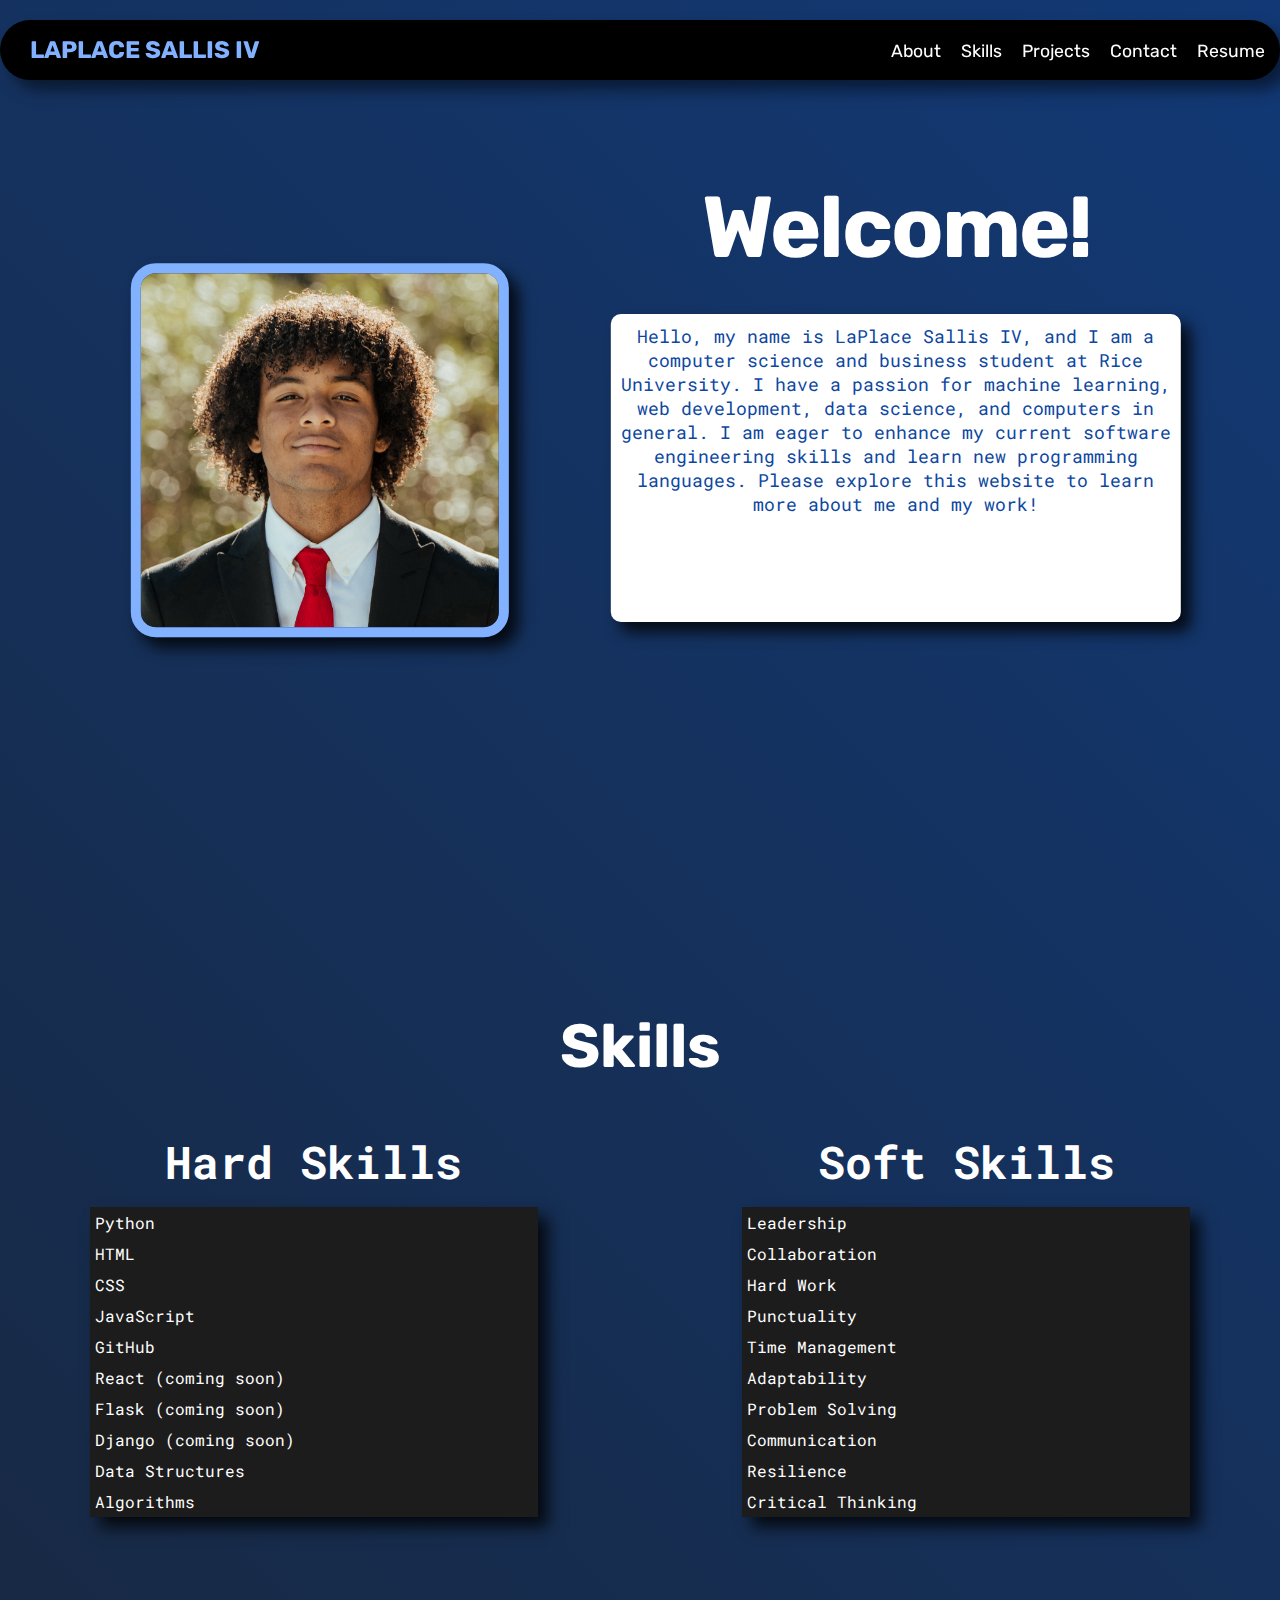
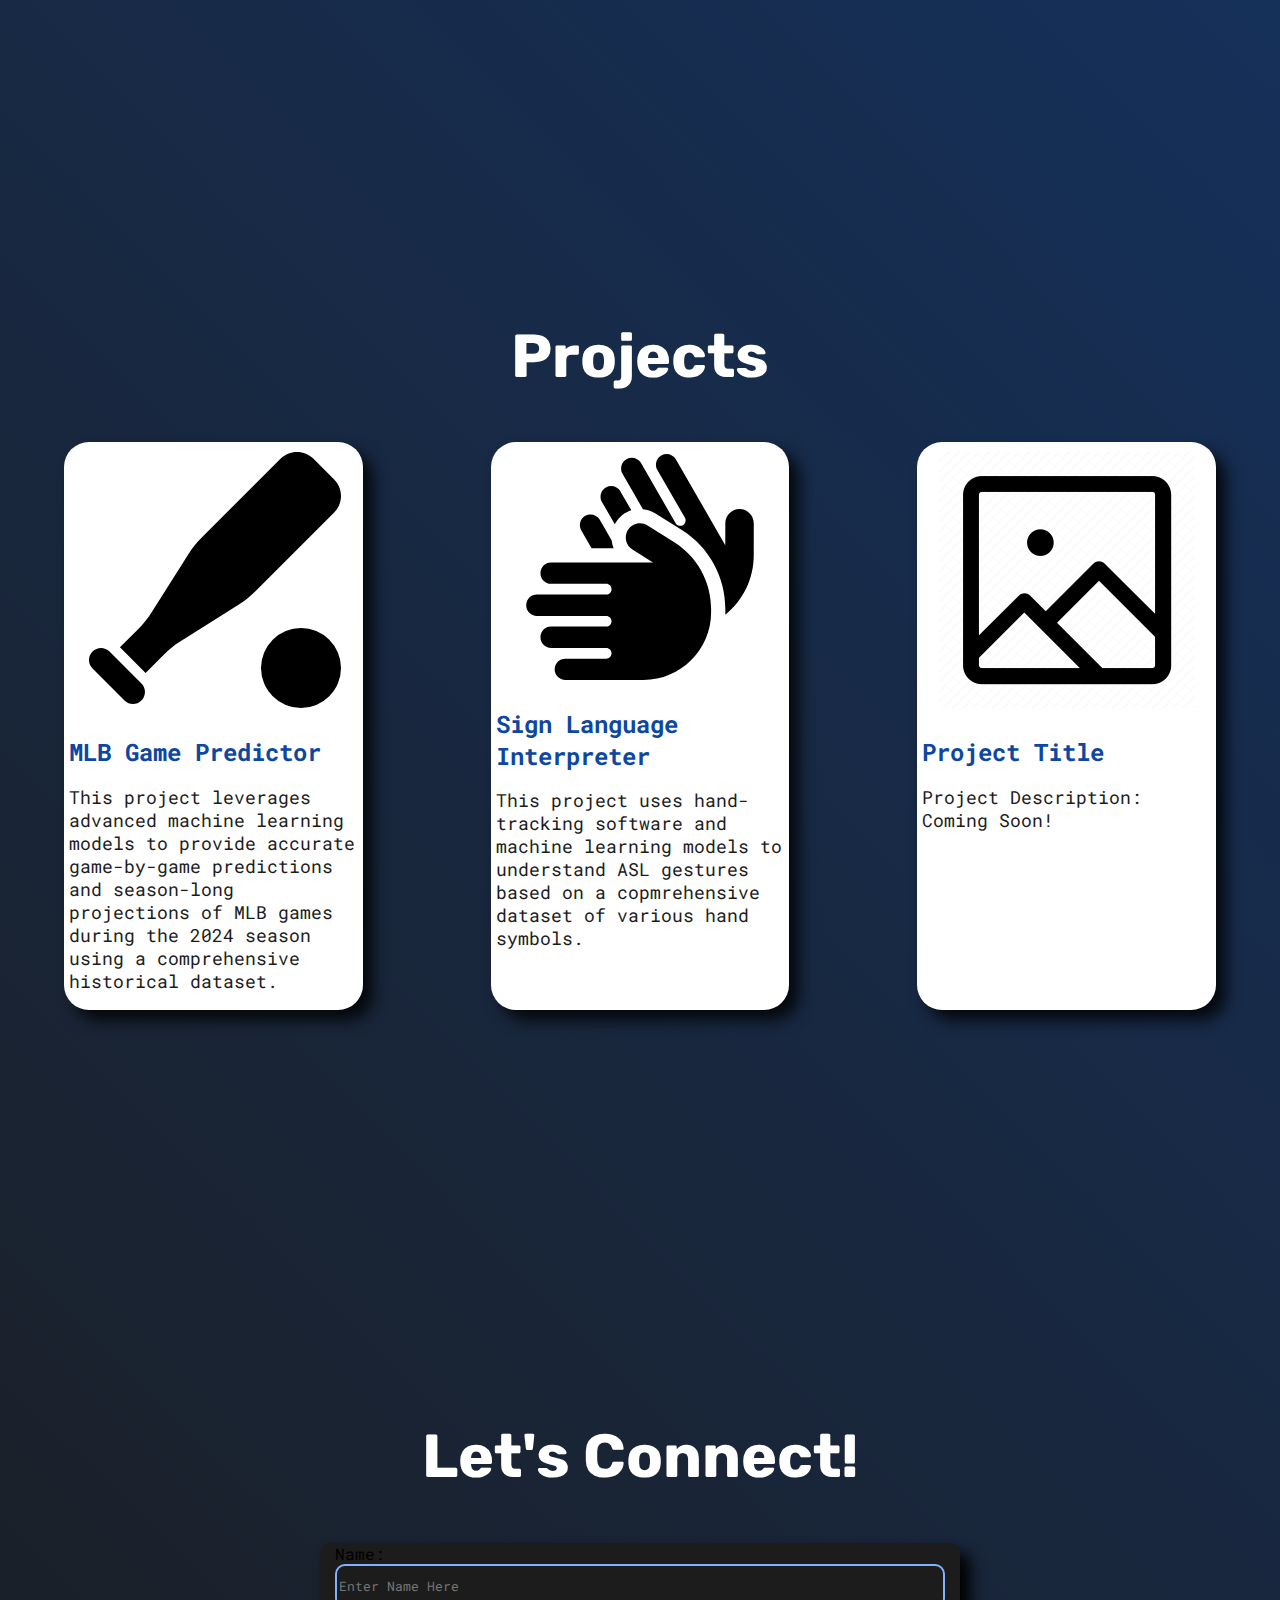
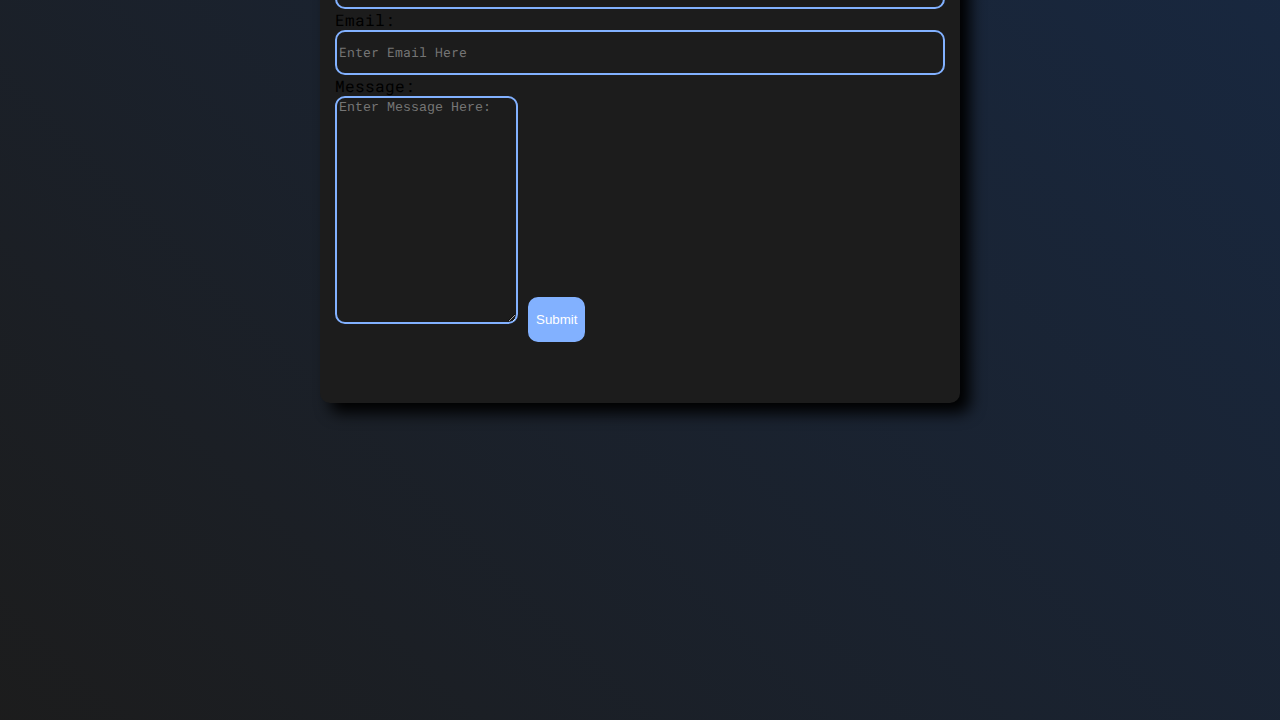
<file: index.html>
<!DOCTYPE html>
<html lang="en">
  <head>
    <meta charset="UTF-8" />
    <meta name="viewport" content="width=device-width, initial-scale=1.0" />
    <link rel="stylesheet" href="style.css" />
    <title>Document</title>
    <script type="module" src="script.js"></script>
  </head>
  <body>
    <nav>
      <h1>LAPLACE SALLIS IV</h1>
      <ul class="navigation">
        <li class="nav-item"><a href="#home" class="nav-link">About</a></li>
        <li class="nav-item"><a href="#skills" class="nav-link">Skills</a></li>
        <li class="nav-item">
          <a href="#projects" class="nav-link">Projects</a>
        </li>
        <li class="nav-item">
          <a href="#contact" class="nav-link">Contact</a>
        </li>
        <li class="nav-item">
          <a href="Resume (UPDATED).pdf" class="nav-link" target="_blank"
            >Resume</a
          >
        </li>
      </ul>
      <div class="burger-menu">
        <button class="burger-button">
          <img src="icons/burger menu.svg" alt="" />
        </button>
        <div class="burger-nav-holder">
          <ul class="burger-navigation">
            <li class="buger-nav-item">
              <a href="#home" class="burger-nav-link">About</a>
            </li>
            <li class="burger-nav-item">
              <a href="#skills" class="burger-nav-link">Skills</a>
            </li>
            <li class="burger-nav-item">
              <a href="#projects" class="burger-nav-link">Projects</a>
            </li>
            <li class="burger-nav-item">
              <a href="#contact" class="burger-nav-link">Contact</a>
            </li>
            <li class="nav-item">
              <a
                href="Resume (UPDATED).pdf"
                class="burger-nav-link"
                target="_blank"
                >Resume</a
              >
            </li>
          </ul>
        </div>
      </div>
    </nav>
    <div id="home">
      <img
        src="images/headshot.jpg"
        alt="LaPlace Sallis IV"
        class="headshot"
        id="headshot"
      />
      <p class="name-title">Welcome!</p>
      <p class="photo-caption">
        Hello, my name is LaPlace Sallis IV, and I am a computer science and
        business student at Rice University. I have a passion for machine
        learning, web development, data science, and computers in general. I am
        eager to enhance my current software engineering skills and learn new
        programming languages. Please explore this website to learn more about
        me and my work!
      </p>
    </div>

    <div id="skills">
      <h2 class="skills-title">Skills</h2>
      <div class="skills-titles">
        <p class="hard-skills-title">Hard Skills</p>
        <p class="soft-skills-title">Soft Skills</p>
      </div>
      <div class="skills-lists">
        <ul class="hard-skills">
          <li>Python</li>
          <li>HTML</li>
          <li>CSS</li>
          <li>JavaScript</li>
          <li>GitHub</li>
          <li>React (coming soon)</li>
          <li>Flask (coming soon)</li>
          <li>Django (coming soon)</li>
          <li>Data Structures</li>
          <li>Algorithms</li>
        </ul>
        <ul class="soft-skills">
          <li>Leadership</li>
          <li>Collaboration</li>
          <li>Hard Work</li>
          <li>Punctuality</li>
          <li>Time Management</li>
          <li>Adaptability</li>
          <li>Problem Solving</li>
          <li>Communication</li>
          <li>Resilience</li>
          <li>Critical Thinking</li>
        </ul>
      </div>
    </div>

    <div id="projects">
      <h2 class="projects-title">Projects</h2>
      <div class="projects-list">
        <div class="project1">
          <a
            href="https://github.com/laplaces42/mlb_game_predictor"
            class="project-link"
          >
            <img src="/icons/baseball icon.svg" alt="" class="project-image" />
            <p class="project-title">MLB Game Predictor</p>
            <p class="project-description">
              This project leverages advanced machine learning models to provide
              accurate game-by-game predictions and season-long projections of
              MLB games during the 2024 season using a comprehensive historical
              dataset.
            </p>
          </a>
        </div>
        <div class="project2">
          <a
            href="https://github.com/laplaces42/mlb_game_predictor"
            class="project-link"
          >
            <img src="icons/hands icon.svg" alt="" class="project-image" />
            <p class="project-title">Sign Language Interpreter</p>
            <p class="project-description">
              This project uses hand-tracking software and machine learning
              models to understand ASL gestures based on a copmrehensive dataset
              of various hand symbols.
            </p>
          </a>
        </div>
        <div class="project3">
          <a
            href="https://github.com/laplaces42/mlb_game_predictor"
            class="project-link"
          >
            <img src="images/image.png" alt="" class="project-image" />
            <p class="project-title">Project Title</p>
            <p class="project-description">Project Description: Coming Soon!</p>
          </a>
        </div>
      </div>
    </div>

    <div id="contact">
      <h2 class="connect-title">Let's Connect!</h2>
      <form action="https://formspree.io/f/xblrdgdq" method="POST">
        <div class="form-holder">
          <label for="name" class="form-label">Name:</label>
          <input
            id="name"
            type="text"
            placeholder="Enter Name Here"
            class="input-field"
            name="sender-name"
            required
          />
          <label for="email" class="form-label">Email:</label>
          <input
            id="email"
            type="email"
            placeholder="Enter Email Here"
            class="input-field"
            name="sender-email"
            required
          />
          <label for="message" class="form-label">Message:</label>
          <textarea
            class="message-field"
            name="sender-message"
            id="message"
            placeholder="Enter Message Here:"
            required
          ></textarea>
          <button class="submit-button">Submit</button>
        </div>
      </form>
    </div>
  </body>
</html>
</file>
<file: style.css>
html {
  scroll-behavior: smooth;
}

body {
  background: linear-gradient(45deg, #0d47a1, #1c1c1c, #0d47a1);
  background-size: 300% 300%;
  animation: gradient 10s ease infinite;
  height: 100%;
  margin: 0;
  font-family: roboto, sans-serif;
}

@keyframes gradient {
  0% {
    background-position: 0% 50%;
  }
  50% {
    background-position: 100% 50%;
  }
  100% {
    background-position: 0% 50%;
  }
}

#home {
  scroll-margin-top: 120px;
  width: 100vw;
  height: 100vh;
}

#skills {
  scroll-margin-top: 100px;
  width: 100vw;
  height: 100vh;
}

#projects {
  scroll-margin-top: 100px;
  width: 100vw;
  height: 100vh;
}

#contact {
  scroll-margin-top: 100px;
  width: 100vw;
  height: 100vh;
  margin-top: 200px;
}

/* Nav Bar */

nav {
  align-items: center;
  top: 0;
  left: 0;
  z-index: 1;
  position: sticky;
  justify-content: space-between;
  border-radius: 50px;
  background-color: black;
  margin: 20px 0px;
  box-shadow: 10px 10px 15px rgba(0, 0, 0, 0.5);

  display: flex;
}

@font-face {
  font-family: rubik;
  src: url(fonts/rubik.ttf);
}

@font-face {
  font-family: roboto;
  src: url(fonts/roboto.ttf);
}

.burger-menu {
  display: none;
}

h1 {
  position: relative;
  left: 30px;
  font-family: rubik;
  font-size: calc(0.7em + 1vw);
  color: #82b1ff; /* Light blue */
  text-decoration: none;
  font-weight: bold;
  transition: font-size 0.5s text-shadow 0.3s ease-in-out;
}

.underglow {
  text-shadow: 0 0 10px white;
}

.social-icons {
  display: none;
}

.linkedin,
.github,
.email {
  width: 3vw;
  margin: 0.1vh 0.5vw;
}

.navigation {
  position: relative;
  padding-left: 15px;
  display: flex;
  right: 5px;
}

.nav-item {
  list-style-type: none;
}

.nav-link {
  text-decoration: none;
  font-family: rubik;
  color: white;
  padding: 22px 10px;
  font-size: calc(0.3em + 1vw);
  transition: font-size 0.5s, color 0.5s, font-weight 0.5s;
}

.nav-link:hover {
  font-weight: bold;
  font-size: calc(0.5em + 1vw);
  color: #82b1ff; /* Light blue */
}

/* About Page */

.headshot {
  max-width: 28%;
  border-radius: 25px;
  border: 10px solid #82b1ff; /* Light blue */
  box-shadow: 10px 10px 15px rgba(0, 0, 0, 0.8);
  position: absolute;
  top: 50vh;
  left: 25vw;
  transform: translate(-50%, -50%);
}

.name-title {
  font-family: rubik;
  position: absolute;
  font-weight: bold;
  color: white;
  transform: translate(-50%, 0);
  font-size: calc(3em + 3vw);
  top: 10vh;
  left: 70vw;
  letter-spacing: -2px;
}

.photo-caption {
  font-family: roboto;
  background-color: white;
  color: #0d47a1; /* Dark blue */
  position: absolute;
  top: 50vh;
  left: 70vw;
  transform: translate(-50%, -50%);
  text-align: center;
  font-size: calc(0.35em + 1vw);
  border-radius: 10px;
  box-shadow: 10px 10px 15px rgba(0, 0, 0, 0.8);
  height: 32vh;
  width: 43vw;
  padding: 10px;
}

/* Skills Page */

.skills-title {
  color: white;
  margin: 10px 0px 50px;
  font-family: rubik;
  text-align: center;
  font-size: calc(3em + 1vw);
}

.skills-titles {
  display: flex;
  position: relative;
  top: 0;
  justify-content: space-between;
  margin: 0 7vw;
  text-align: center;
}

.hard-skills-title {
  width: 35vw;
  font-weight: bold;
  color: white;
  margin: 0px;
  font-size: calc(2em + 1vw);
}

.hard-skills {
  padding-left: 0;

  background-color: #1c1c1c;

  width: 35vw;
  left: 25vw;

  box-shadow: 10px 10px 15px rgba(0, 0, 0, 0.8);
}

.hard-skills li {
  display: block;
  list-style: none;
  background-color: #1c1c1c;
  color: white;
  padding: 5px;
}

.hard-skills li:hover {
  background-color: white;
  color: #1c1c1c;
}

.soft-skills-title {
  width: 35vw;
  font-weight: bold;
  color: white;
  margin: 0px;
  font-size: calc(2em + 1vw);
}

.soft-skills {
  padding-left: 0;
  background-color: #1c1c1c;
  width: 35vw;
  box-shadow: 10px 10px 15px rgba(0, 0, 0, 0.8);
}

.soft-skills li {
  display: block;
  list-style: none;
  background-color: #1c1c1c;
  color: white;
  padding: 5px;
}

.soft-skills li:hover {
  background-color: white;
  color: #1c1c1c;
}

.skills-lists {
  display: flex;
  position: relative;
  top: 0;
  justify-content: space-between;
  margin: 0 7vw;
}

/* Projects Page */

.projects-title {
  color: white;
  margin: 10px 0px 50px;
  font-family: rubik;
  text-align: center;
  font-size: calc(3em + 1vw);
}

.projects-list {
  display: flex;
  justify-content: space-between;
}

.project1,
.project2,
.project3 {
  background-color: white;
  margin: 0px 5vw;
  border-radius: 25px;
  width: 40vw;
  box-shadow: 10px 10px 15px rgba(0, 0, 0, 0.8);
}

.project1:hover,
.project2:hover,
.project3:hover {
  background-color: white;
  margin: 0px 5vw;
  border-radius: 25px;
  box-shadow: 10px 10px 15px rgba(0, 0, 0, 0.8);
}

.project-image {
  width: 20vw;
  position: relative;
  left: 50%;
  transform: translateX(-50%);
  padding-top: 10px;
}

.project-title {
  font-weight: bold;
  padding-left: 5px;
  font-size: calc(0.7em + 1vw);
  color: #0d47a1;
  margin-bottom: 5px;
}

.project-description {
  padding-left: 5px;
  font-size: calc(0.3em + 1vw);
  color: #1c1c1c;
}

.project-link {
  text-decoration: none;
}

/* Contact Page */

.connect-title {
  font-family: rubik;
  color: white;
  font-weight: bold;
  text-align: center;
  font-size: calc(3em + 1vw);
}

form {
  background-color: #1c1c1c; /* Dark gray */
  box-shadow: 10px 10px 15px rgba(0, 0, 0, 1);
  position: absolute;
  border-radius: 10px;
  width: 50vw;
  min-width: 460px;
  height: 65vh;
  max-height: 460px;
  left: 50vw;
  transform: translate(-50%, 0);
}

.form-label,
.input-field,
.submit-button .message-field {
  display: block;
  position: relative;
  font-family: roboto;
  width: 100%;
  box-sizing: border-box;
}

.forom-label {
  padding-top: 10px;
  font-weight: 10px;
  color: #82b1ff; /* Light blue */
}

.input-field {
  height: 5vh;
  border: 2px solid #82b1ff; /* Light blue */
  border-radius: 10px;
  background-color: #1c1c1c; /* Dark gray */
  color: white;
}

.message-field {
  height: 220px;
  border: 2px solid #82b1ff; /* Light blue */
  border-radius: 10px;
  background-color: #1c1c1c; /* Dark gray */
  color: white;
}

.submit-button {
  height: 5vh;
  margin-top: 10px;
  background-color: #82b1ff; /* Light blue */
  border: 2px solid #82b1ff; /* Light blue */
  border-radius: 10px;
  color: white;
  transition: background-color 0.5s, color 0.5s;
}

.submit-button:hover {
  background-color: #1c1c1c; /* Dark gray */
  color: #82b1ff; /* Light blue */
  cursor: pointer;
}

.form-holder {
  position: relative;
  padding: 0px 15px;
  max-height: 900px;
}

@media screen and (max-width: 720px) {
  h1 {
    position: relative;
    text-align: center;
    left: 50%;
    transform: translateX(-50%);
    font-family: rubik;
    font-size: calc(1em + 1vw);
    color: #82b1ff; /* Light blue */
    font-weight: bold;
    margin-top: 10px;
    margin-bottom: 5px;
  }

  .navigation {
    display: none;
  }
  /* nav {
    
    top: 0;
    left: 0;
    z-index: 1;
    position: sticky;
    display: block;
    border-radius: 50px;
    background-color: black;
    align-content: center;
    box-shadow: 10px 10px 15px rgba(0, 0, 0, 0.5);
  
    
  }


  .navigation {
    position: relative;    
    width: auto;
    display: inline-flex;
    
    right: 0px;
    margin-top: 0px;
    padding-left: 0px;
    margin-bottom: 5px;
    left: 50%;
    transform: translate(-50%);
  }

  .nav-link, .nav-item{
    padding-top: 0px;
    padding-bottom: 0px; 
  }*/

  .name-title {
    margin-top: 50px;
    left: 50vw;
  }

  .headshot {
    width: 50vw;
    max-width: 230px;
    left: 50vw;
    top: 45vh;
  }

  .photo-caption {
    left: 50vw;
    top: 72vh;
    height: auto;
    width: 70vw;
  }

  .projects-list {
    display: inline;
  }

  .project1,
  .project2,
  .project3 {
    width: auto;
  }
  .project-title {
    margin-bottom: 1px;
  }

  .project-description {
    position: relative;
    bottom: 8px;
  }

  form {
    width: 85vw;
  }
  .burger-menu {
    display: inline;
    position: relative;
    width: auto;
    padding: 0;
    margin-top: 0px;
    right: 10px;
  }

  .burger-button {
    height: 5vh;
    background-color: #82b1ff; /* Light blue */
    border: 2px solid #82b1ff; /* Light blue */
    border-radius: 10px;
    color: white;
    transition: background-color 0.5s, color 0.5s;
  }

  .burger-menu img {
    height: 18px;
    width: 18px;

    display: block;
    position: relative;
  }

  .burger-button:hover {
    cursor: pointer;
  }

  .burger-navigation {
    display: none;
    background-color: white;
    position: absolute;
    top: 50%;
    right: 0;
    border-radius: 7px;
    padding-left: 0px;
    color: #0d47a1;
    list-style: none;
  }

  .burger-nav-link {
    display: block;
    text-decoration: none;
    padding: 5px 20px 5px 4px;
    font-size: 1em;
    transition: font-size 0.5s;
    color: #0d47a1;
  }

  .burger-nav-link:visited {
    color: #0d47a1;
  }


}
</file>
